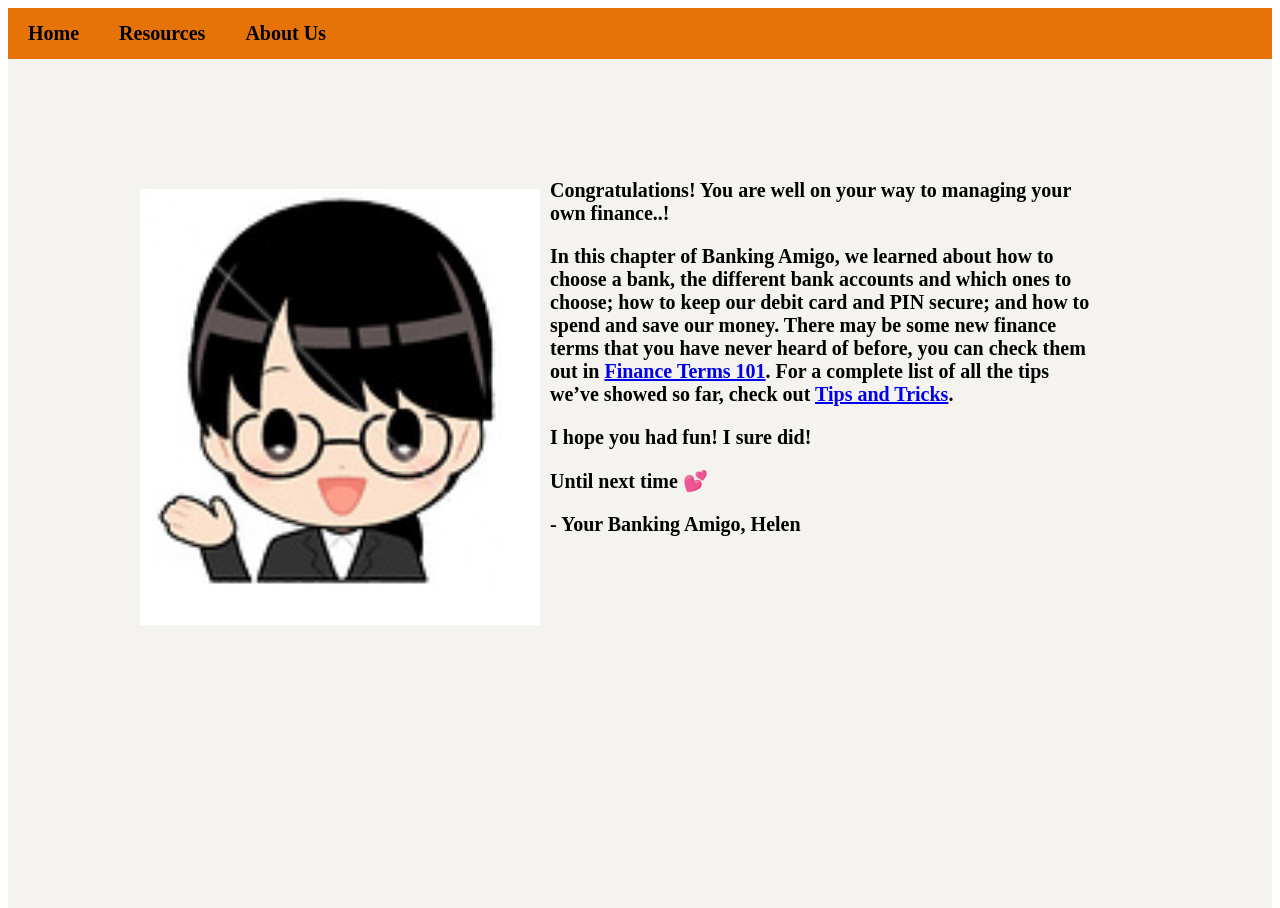
<file: public/end.html>
<!DOCTYPE html>
<html lang="en">
<head>
    <meta charset="UTF-8">
    <meta name="viewport" content="width=device-width, initial-scale=1.0">
    <link rel="stylesheet" href="styles.css">
    <script src="https://ajax.googleapis.com/ajax/libs/jquery/3.5.1/jquery.min.js"></script>
    <link rel="preconnect" href="https://fonts.gstatic.com">
    <link href="https://fonts.googleapis.com/css2?family=Indie+Flower&display=swap" rel="stylesheet">
    <link href="https://fonts.googleapis.com/css2?family=Dosis:wght@500&display=swap" rel="stylesheet">
    <title>Banking Amigo</title>
</head>
<body>
    <!-- <div class="top-banner">Finance Bestie</div> -->
   
    <div class="container">
    <header>
        <nav class="navbar">
            <a class="nav-element" href="index.html">Home</a>
            <div class="dropdown">
              <button class="dropbtn">Resources
                <i class="fa fa-caret-down"></i>
              </button>
              <div class="dropdown-content">
                <a class="nav-element" href="terms.html">Finance Terms 101</a>
                <a class="nav-element" href="tips.html">Tips and Tricks</a>
                <a class="nav-element" href="links.html">Useful Links</a>
              </div>
            </div>
            <a class="nav-element" href="about-us.html">About Us</a>
        </nav>
    </header>
   

      <div id="homepage-div">

        <div>
          <img id="homepage-erika" src="images/Helen-Intro.PNG" width="400">
          <div id="endPage-blurb" class="blurb">
            <p>Congratulations! You are well on your way to managing your own finance..!</p>
            <p>
              In this chapter of Banking Amigo, we learned about how to choose a bank, the different bank accounts and which ones to choose; how to keep our debit card and PIN secure; and how to spend and save our money. There may be some new finance terms that you have never heard of before, you can check them out in <a href="terms.html">Finance Terms 101</a>. For a complete list of all the tips we’ve showed so far, check out  <a href="tips.html">Tips and Tricks</a>.
            </p>

            <p>I hope you had fun! I sure did! </p>
            <p>Until next time 💕</p>
            <p> - Your Banking Amigo, Helen </p>

          </div>
          <div id="clear-float"></div>
        <!-- </div>
        <a href="homepage" class="no-text-decoration">
          <div id="homepage-button">Go back to homepage</div>
        </a>
      </div> -->
     
     
    </div>
   
</body>
</html>
</file>
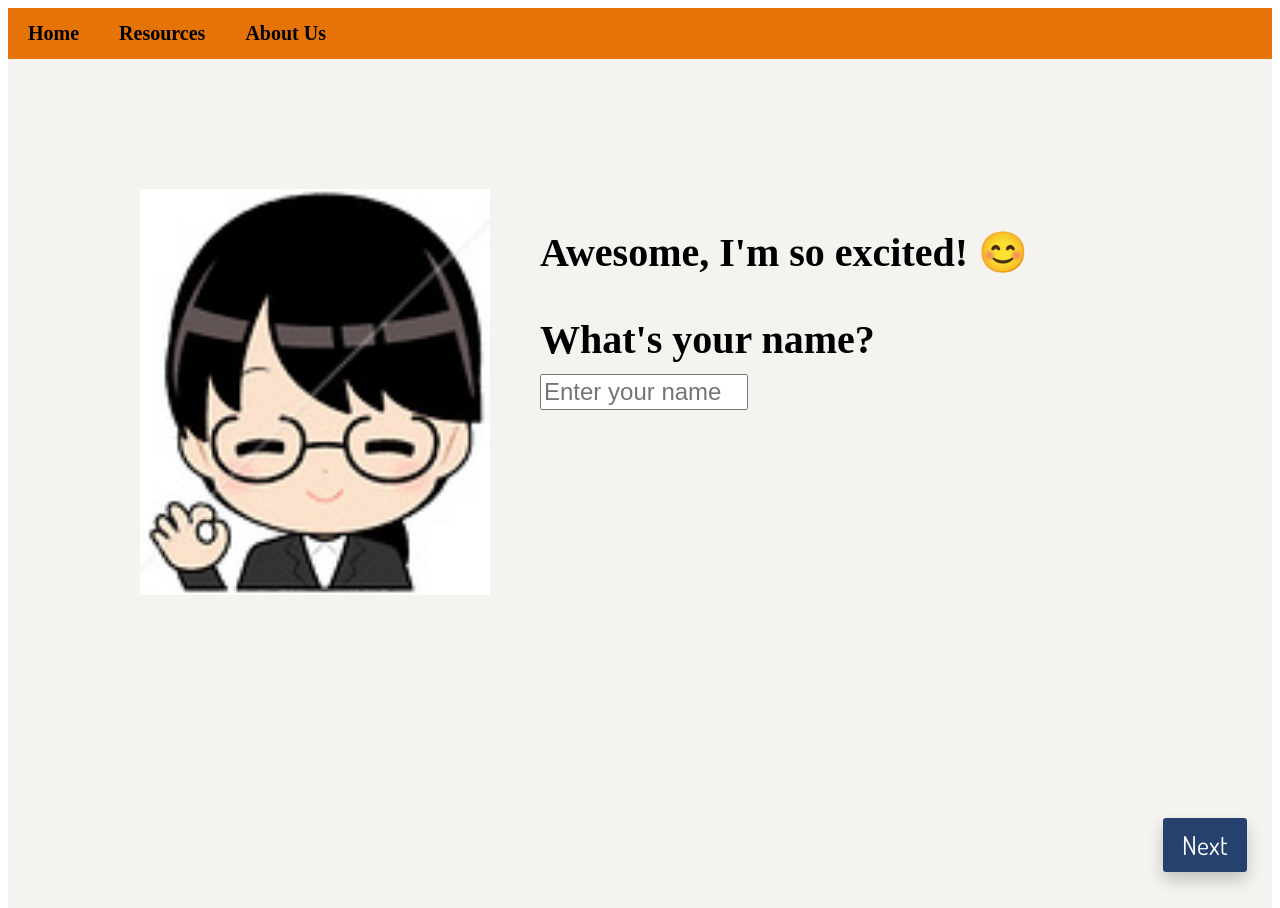
<file: public/name-prompt/name-prompt.html>
<!DOCTYPE html>
<html lang="en">
<head>
    <meta charset="UTF-8">
    <meta name="viewport" content="width=device-width, initial-scale=1.0">
    <link rel="stylesheet" href="../styles.css">
    <script src="https://ajax.googleapis.com/ajax/libs/jquery/3.5.1/jquery.min.js"></script>
    <script src="name-prompt.js"></script>
    <link rel="preconnect" href="https://fonts.gstatic.com"> 
    <link href="https://fonts.googleapis.com/css2?family=Indie+Flower&display=swap" rel="stylesheet"> 
    <link href="https://fonts.googleapis.com/css2?family=Dosis:wght@500&display=swap" rel="stylesheet">
    <title>Banking Amigo</title>
</head>
<body>
    <!-- <div class="top-banner">
        <div>
            <img id="word-only-logo" src="../images/logo-words.png" width="100">
        </div>
    </div> -->
    
    <div class="container">
    <header>
        <nav class="navbar">
            <a class="nav-element" href="../index.html">Home</a>
            <div class="dropdown">
              <button class="dropbtn">Resources
                <i class="fa fa-caret-down"></i>
              </button>
              <div class="dropdown-content">
                <a class="nav-element" href="../terms.html">Finance Terms 101</a>
                <a class="nav-element" href="../tips.html">Tips and Tricks</a>
                <a class="nav-element" href="../links.html">Useful Links</a>
              </div>
            </div>
            <a class="nav-element" href="../about-us.html">About Us</a>
     
        </nav>
    </header>
    

      <div id="name-prompt-div">
          <div>
              <img id="name-prompt-erika" src="../images/Helen-Happy.PNG" width="350">
              <div id="name-prompt-blurb" class="blurb">
                  <p>Awesome, I'm so excited! 😊</p>
                  <form>
                      <div class="form-group">
                      <label for="username">What's your name?</label>
                      <input id='username' type='text' class="form-control"placeholder="Enter your name" required>
                    </div>
                    </form>
              </div>
              <div id="clear-float"></div>
          </div>
      </div>
<!-- 
    <a href='sc1a.html' onclick=getName() class="no-text-decoration" id="name-prompt-button">
        <div class="next-button">Next</div>
    <a> -->

    <div onclick=getName() class="no-text-decoration" id="name-prompt-button">
        <div class="next-button">Next</div>
    <div>

   
  </div>
     
    </div>
    
</body>
</html>
</file>
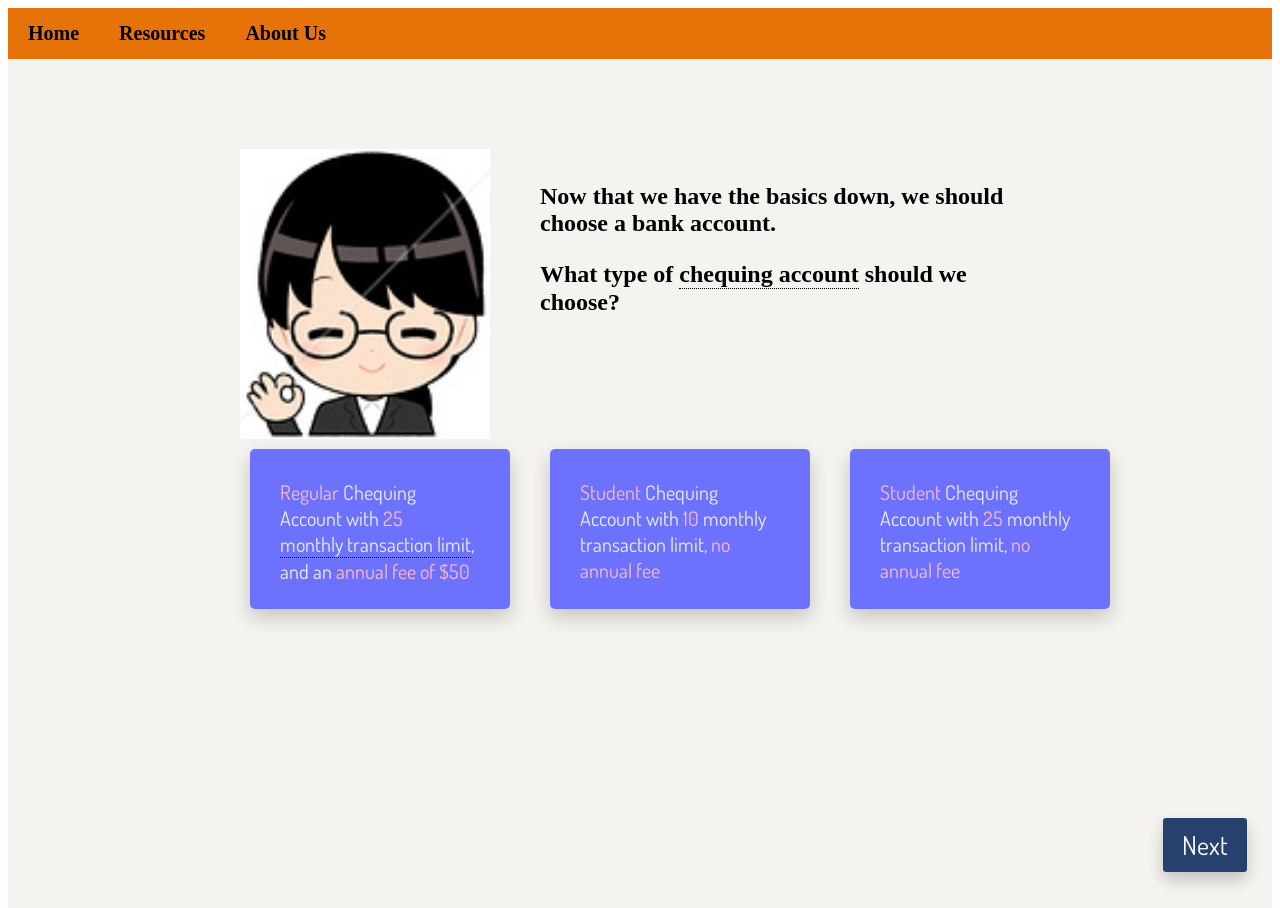
<file: public/scenario-1/sc1b.html>
<!DOCTYPE html>
<html lang="en">
<head>
    <meta charset="UTF-8">
    <meta name="viewport" content="width=device-width, initial-scale=1.0">
    <link rel="stylesheet" href="../styles.css">
    <script src="https://ajax.googleapis.com/ajax/libs/jquery/3.5.1/jquery.min.js"></script>
    <link rel="preconnect" href="https://fonts.gstatic.com"> 
    <link href="https://fonts.googleapis.com/css2?family=Indie+Flower&display=swap" rel="stylesheet"> 
    <link href="https://fonts.googleapis.com/css2?family=Dosis:wght@500&display=swap" rel="stylesheet">
    <script src="sc1b.js"></script>
    <title>Banking Amigo</title>
</head>
<body>
    <!-- <div class="top-banner">Finance Bestie</div> -->
    
    <div class="container">
      <header>
          <nav class="navbar">
              <a class="nav-element" href="../index.html">Home</a>
              <div class="dropdown">
                <button class="dropbtn">Resources
                  <i class="fa fa-caret-down"></i>
                </button>
                <div class="dropdown-content">
                  <a class="nav-element" href="../terms.html">Finance Terms 101</a>
                  <a class="nav-element" href="../tips.html">Tips and Tricks</a>
                  <a class="nav-element" href="../links.html">Useful Links</a>
                </div>
              </div>
              <a class="nav-element" href="../about-us.html">About Us</a>
              
          </nav>
      </header>
    

      <div id="sc1b-div">
        <div>
          <img id="sc1b-erika" src="../images/Helen-Happy.PNG" width="250">
        </div>

        <div id="sc1b-blurb" class="blurb">
          <p>
            Now that we have the basics down, we should choose a bank account. 
          </p>
          <p>
            What type of <span class="tooltip">chequing account<span class="tooltiptext">An account where you can store your money in and use to make purchases.</span></span> should we choose?
          </p>
        </div>
  
  
        <form>
          <div class="option-container">
            <label class="option">
              <input type="radio" name="chequing-acc" value="first-option" required>
              <div class="option-text"><span style="color: #ffbaca">Regular</span> Chequing Account with <span style="color: #ffbaca">25 </span> <span class="tooltip">monthly transaction limit <span class="tooltiptext">The number of transactions (deposit, withdraw and transfer) you can have per month.
              </span></span>, and an <span style="color: #ffbaca">annual fee of $50</span></div>
            </label>
            
            <label class="option">
              <input type="radio" name="chequing-acc" value="second-option">
              <div class="option-text"><span style="color: #ffbaca">Student</span> Chequing Account with <span style="color: #ffbaca">10</span> monthly transaction limit, <span style="color: #ffbaca">no annual fee</span></div>
            </label>
        
            <label class="option">
              <input type="radio" name="chequing-acc" value="third-option">
              <div class="option-text"><span style="color: #ffbaca">Student</span> Chequing Account with <span style="color: #ffbaca">25</span> monthly transaction limit, <span style="color: #ffbaca">no annual fee</span></div>
            </label>
          </div>
        </form>

      </div>
      
      <!-- <a href='sc1c.html' class="no-text-decoration">
          <div class="next-button">Next</div>
      <a>  -->


      <div onclick=goNext() class="no-text-decoration make-pointer" id="sc1b-button-container">
        <div class="next-button">Next</div>
      </div>
    </div>
    
</body>
</html>
</file>
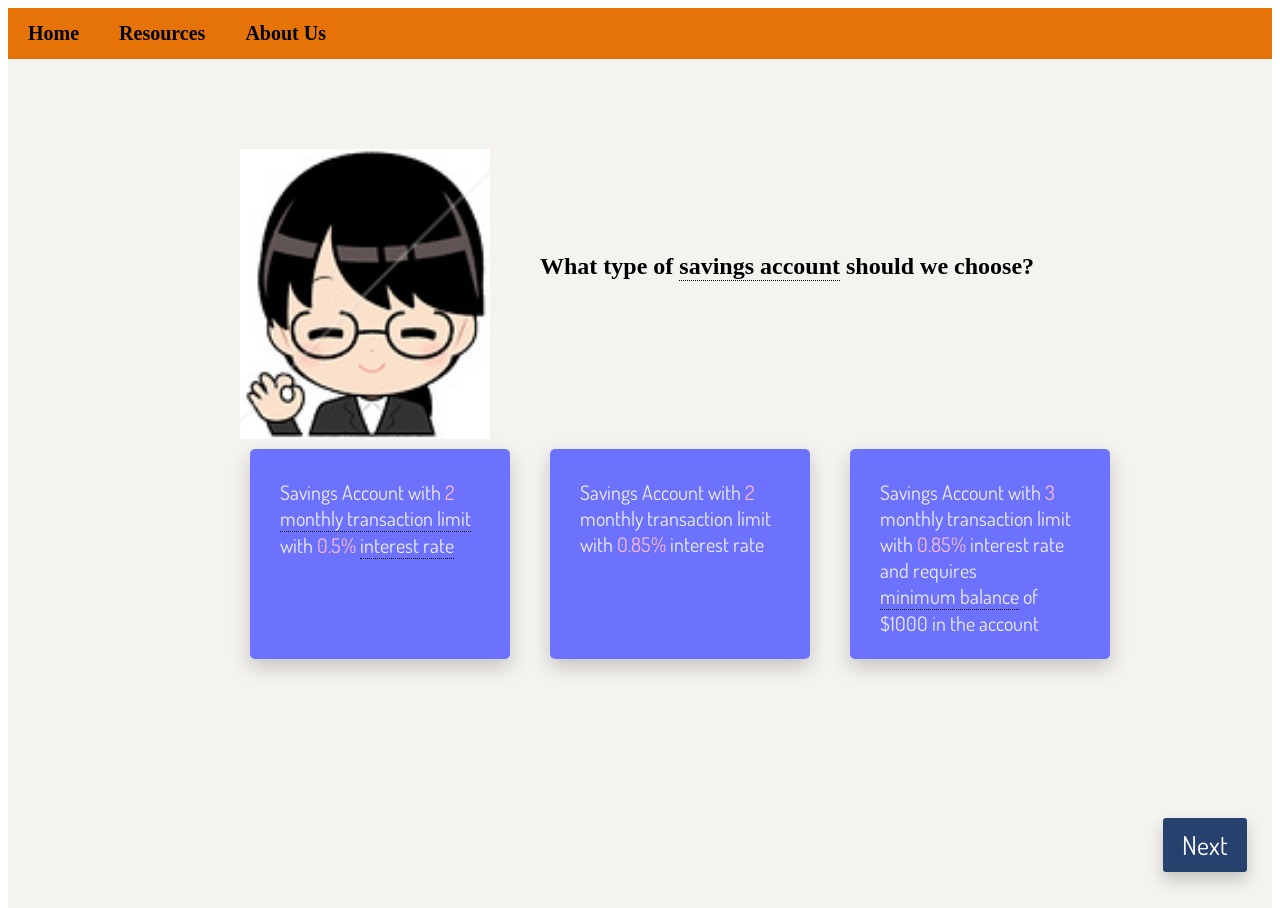
<file: public/scenario-1/sc1c.html>
<!DOCTYPE html>
<html lang="en">
<head>
    <meta charset="UTF-8">
    <meta name="viewport" content="width=device-width, initial-scale=1.0">
    <link rel="stylesheet" href="../styles.css">
    <script src="https://ajax.googleapis.com/ajax/libs/jquery/3.5.1/jquery.min.js"></script>
    <link rel="preconnect" href="https://fonts.gstatic.com"> 
    <link href="https://fonts.googleapis.com/css2?family=Indie+Flower&display=swap" rel="stylesheet"> 
    <link href="https://fonts.googleapis.com/css2?family=Dosis:wght@500&display=swap" rel="stylesheet">
    <script src="sc1c.js"></script>
    <title>Banking Amigo</title>
</head>
<body>
    <!-- <div class="top-banner">Finance Bestie</div> -->
    
    <div class="container">
    <header>
        <nav class="navbar">
            <a class="nav-element" href="../index.html">Home</a>
            <div class="dropdown">
              <button class="dropbtn">Resources
                <i class="fa fa-caret-down"></i>
              </button>
              <div class="dropdown-content">
                <a class="nav-element" href="../terms.html">Finance Terms 101</a>
                <a class="nav-element" href="../tips.html">Tips and Tricks</a>
                <a class="nav-element" href="../links.html">Useful Links</a>
              </div>
            </div>
            <a class="nav-element" href="../about-us.html">About Us</a>
            
        </nav>
    </header>
    

      <div id="sc1b-div">
        <div>
          <img id="sc1b-erika" src="../images/Helen-Happy.PNG" width="250">
        </div>

        <div id="sc1c-blurb" class="blurb" >
          <p>
            What type of <span class="tooltip">savings account<span class="tooltiptext">It's similar to a chequing account, but its main purpose is not to pay for purchases; it is to help your money grow with a savings interest rate.
            </span></span> should we choose?
          </p>
        </div>
  
  
      <form>
        <div class="option-container">
          <label class="option">
            <input type="radio" name="chequing-acc" value="first-option" required>
            <div class="option-text" id="bigger-option-text">Savings Account with <span style="color: #ffbaca">2 </span><span class="tooltip">monthly transaction limit<span class="tooltiptext">The number of transactions (deposit, withdraw and transfer) you can have per month.</span></span> with <span style="color: #ffbaca">0.5% </span>
                <span class="tooltip">interest rate<span class="tooltiptext">It's a feature of the saving account. If the interest rate is 2%, the money in your savings account will grow 2% each year.</span></span></div>
          </label>
          
          <label class="option">
            <input type="radio" name="chequing-acc" value="second-option">
            <div class="option-text" id="bigger-option-text">Savings Account with <span style="color: #ffbaca">2</span> monthly transaction limit with <span style="color: #ffbaca">0.85%</span> interest rate </div>
          </label>
      
          <label class="option">
            <input type="radio" name="chequing-acc" value="third-option">
            <div class="option-text" id="bigger-option-text">Savings Account with <span style="color: #ffbaca">3</span> monthly transaction limit with <span style="color: #ffbaca">0.85%</span> interest rate and requires <span class="tooltip">minimum balance<span class="tooltiptext">Sometimes an account requires you to keep a minimum balance, for example, a minimum balance of $50; then you cannot have money less $50 in the account.</span></span> of $1000 in the account </div> 
          </label>
        </div>
      </form>

      </div>
      
    <!-- <a href='sc1c.html' class="no-text-decoration">
        <div class="next-button">Next</div>
    <a>  -->


    <div onclick=goNext() class="no-text-decoration make-pointer" id="sc1b-button-container">
      <div class="next-button">Next</div>
    </div>
    </div>
    
</body>
</html>
</file>
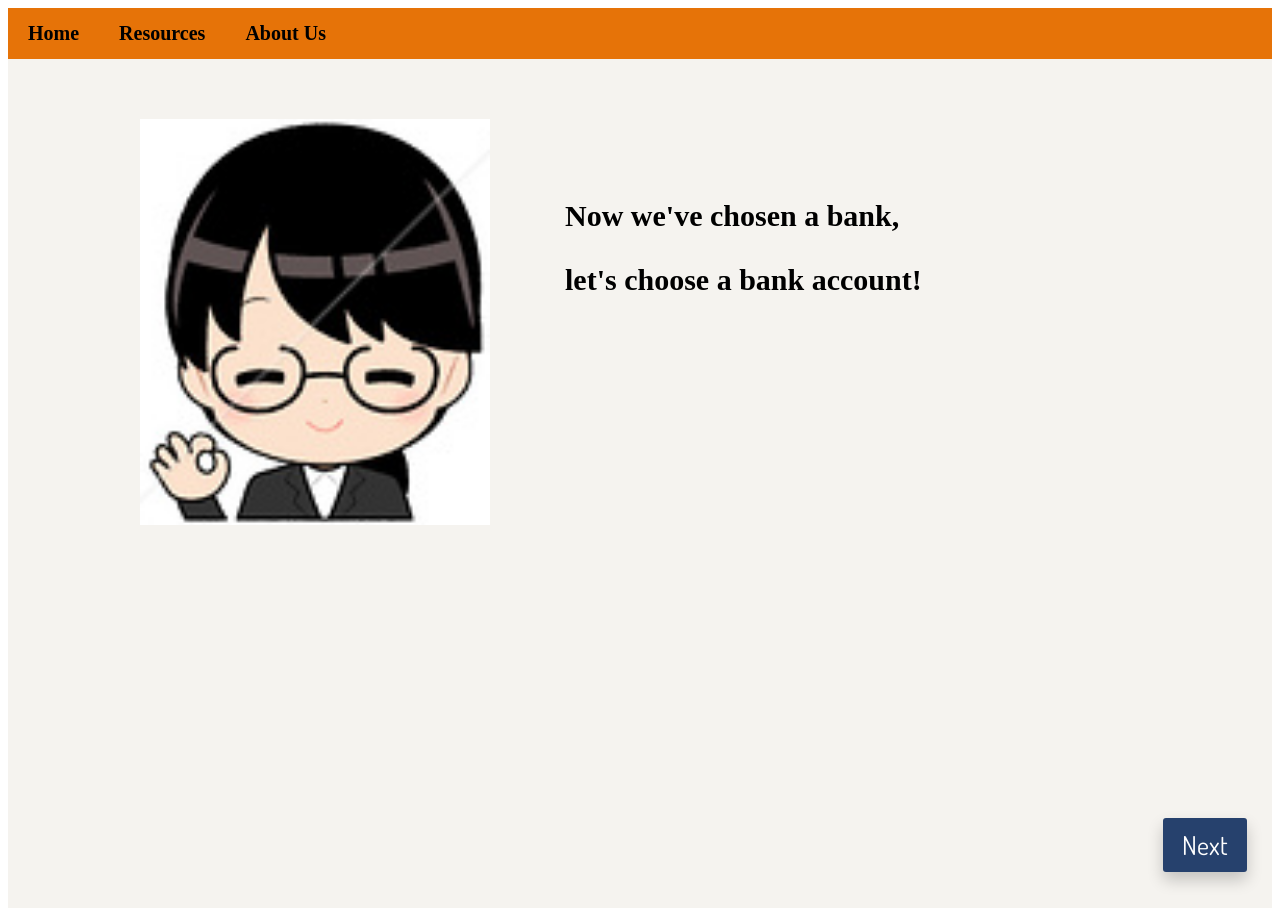
<file: public/scenario-2/sc2a.html>
<!DOCTYPE html>
<html lang="en">
<head>
    <meta charset="UTF-8">
    <meta name="viewport" content="width=device-width, initial-scale=1.0">
    <link rel="stylesheet" href="../styles.css">
    <script src="https://ajax.googleapis.com/ajax/libs/jquery/3.5.1/jquery.min.js"></script>
    <link rel="preconnect" href="https://fonts.gstatic.com"> 
    <link href="https://fonts.googleapis.com/css2?family=Indie+Flower&display=swap" rel="stylesheet"> 
    <link href="https://fonts.googleapis.com/css2?family=Dosis:wght@500&display=swap" rel="stylesheet">
    <script src="sc2a.js"></script>
    <title>Banking Amigo</title>
</head>
<body>
    <!-- <div class="top-banner">Finance Bestie</div> -->
    
    <div class="container">
    <header>
        <nav class="navbar">
            <a class="nav-element" href="../index.html">Home</a>
            <div class="dropdown">
              <button class="dropbtn">Resources
                <i class="fa fa-caret-down"></i>
              </button>
              <div class="dropdown-content">
                <a class="nav-element" href="../terms.html">Finance Terms 101</a>
                <a class="nav-element" href="../tips.html">Tips and Tricks</a>
                <a class="nav-element" href="../links.html">Useful Links</a>
              </div>
            </div>
            <a class="nav-element" href="../about-us.html">About Us</a>
            
        </nav>
    </header>
    

      <div id="sc2a-div">
        <div>
            <img id="name-prompt-erika" src="../images/Helen-Happy.PNG" width="350">
        </div>

      <div id="sc2a-top-div"> 
        <p id="sc1a-name" class="blurb"></p>
        <div id='sc2a-first-sentence' class="sc1a-blurb blurb">
          <p>Now we've chosen a bank,</p>
          <p>let's choose a bank account!</p></div> 
      </div> 
    </div>
    <div id="sc1a-button-container">
      <div onclick=sc2aAnimations1() class="make-pointer next-button">Next</div>
    </div>
</body>
</html>
</file>
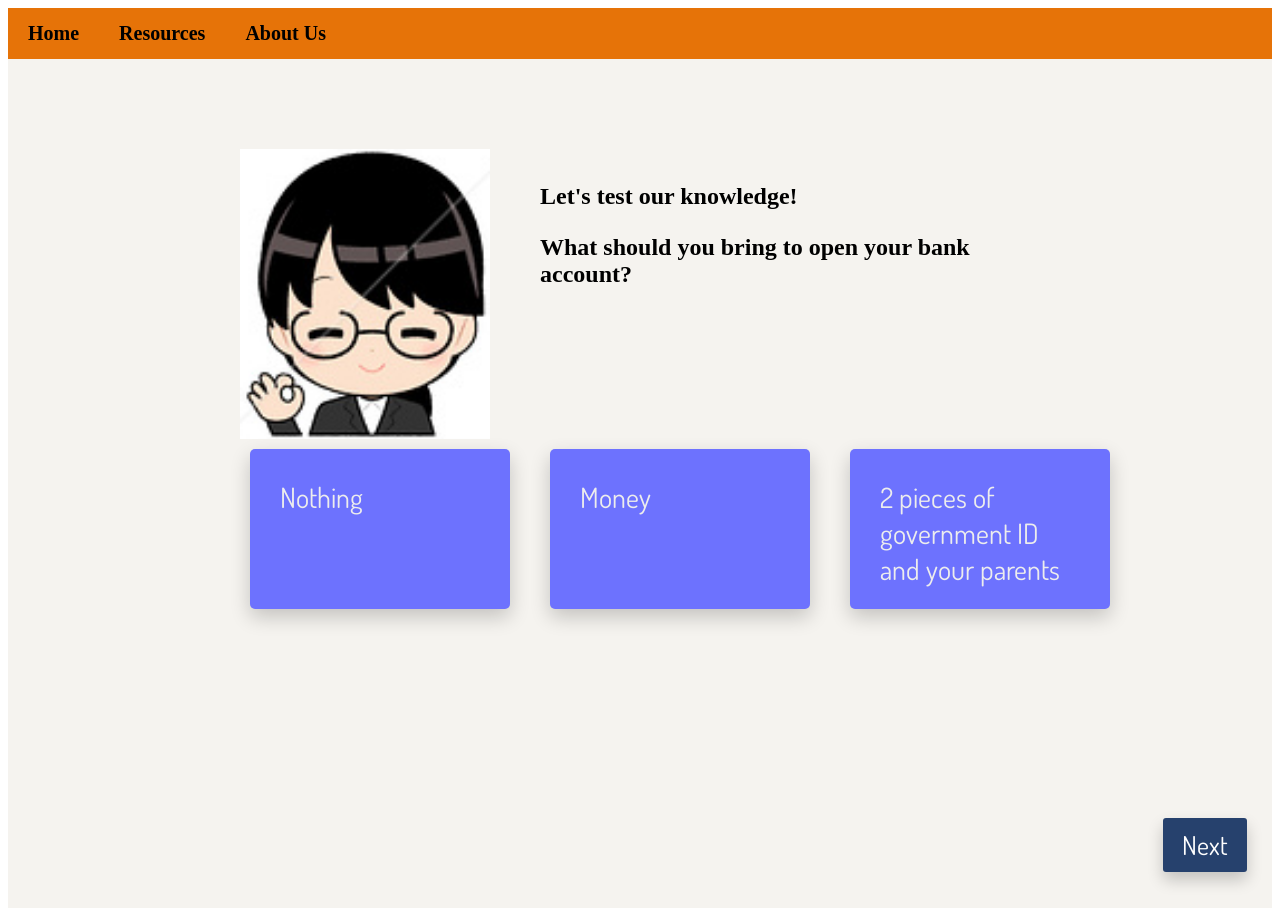
<file: public/scenario-2/sc2b.html>
<!DOCTYPE html>
<html lang="en">
<head>
    <meta charset="UTF-8">
    <meta name="viewport" content="width=device-width, initial-scale=1.0">
    <link rel="stylesheet" href="../styles.css">
    <script src="https://ajax.googleapis.com/ajax/libs/jquery/3.5.1/jquery.min.js"></script>
    <link rel="preconnect" href="https://fonts.gstatic.com"> 
    <link href="https://fonts.googleapis.com/css2?family=Indie+Flower&display=swap" rel="stylesheet"> 
    <link href="https://fonts.googleapis.com/css2?family=Dosis:wght@500&display=swap" rel="stylesheet">
    <script src="sc2b.js"></script>
    <title>Banking Amigo</title>
</head>
<body>
    <!-- <div class="top-banner">Finance Bestie</div> -->
    
    <div class="container">
    <header>
        <nav class="navbar">
            <a class="nav-element" href="../index.html">Home</a>
            <div class="dropdown">
              <button class="dropbtn">Resources
                <i class="fa fa-caret-down"></i>
              </button>
              <div class="dropdown-content">
                <a class="nav-element" href="../terms.html">Finance Terms 101</a>
                <a class="nav-element" href="../tips.html">Tips and Tricks</a>
                <a class="nav-element" href="../links.html">Useful Links</a>
              </div>
            </div>
            <a class="nav-element" href="../about-us.html">About Us</a>
            
        </nav>
    </header>
    

      <div id="sc1b-div">
        <div>
          <img id="sc1b-erika" src="../images/Helen-Happy.PNG" width="250">
        </div>

        <div id="sc1b-blurb" class="blurb">
          <!-- <p>
            Now that we have the basics down, we should choose a bank account. 
          </p> -->
          <p>Let's test our knowledge!</p>
           <p>What should you bring to open your bank account?</p>
         
        </div>
  
    <form> 
        <div class="option-container">
          <label class="option">
            <input type="radio" name="chequing-acc" value="first-option" required>
            <div class="option-text" id="big-option-font">Nothing</div>
          </label>
          
          <label class="option">
            <input type="radio" name="chequing-acc" value="second-option">
            <div class="option-text" id="big-option-font">Money</div>
          </label>
      
          <label class="option">
            <input type="radio" name="chequing-acc" value="third-option">
            <div class="option-text" id="big-option-font">2 pieces of government ID and your parents </div>
          </label>
        </div>
      </form>
      </div>
      
      <div onclick=goNext() class="no-text-decoration make-pointer" id="sc1b-button-container">
        <div class="next-button">Next</div>
      </div>
    
</body>
</html>
</file>
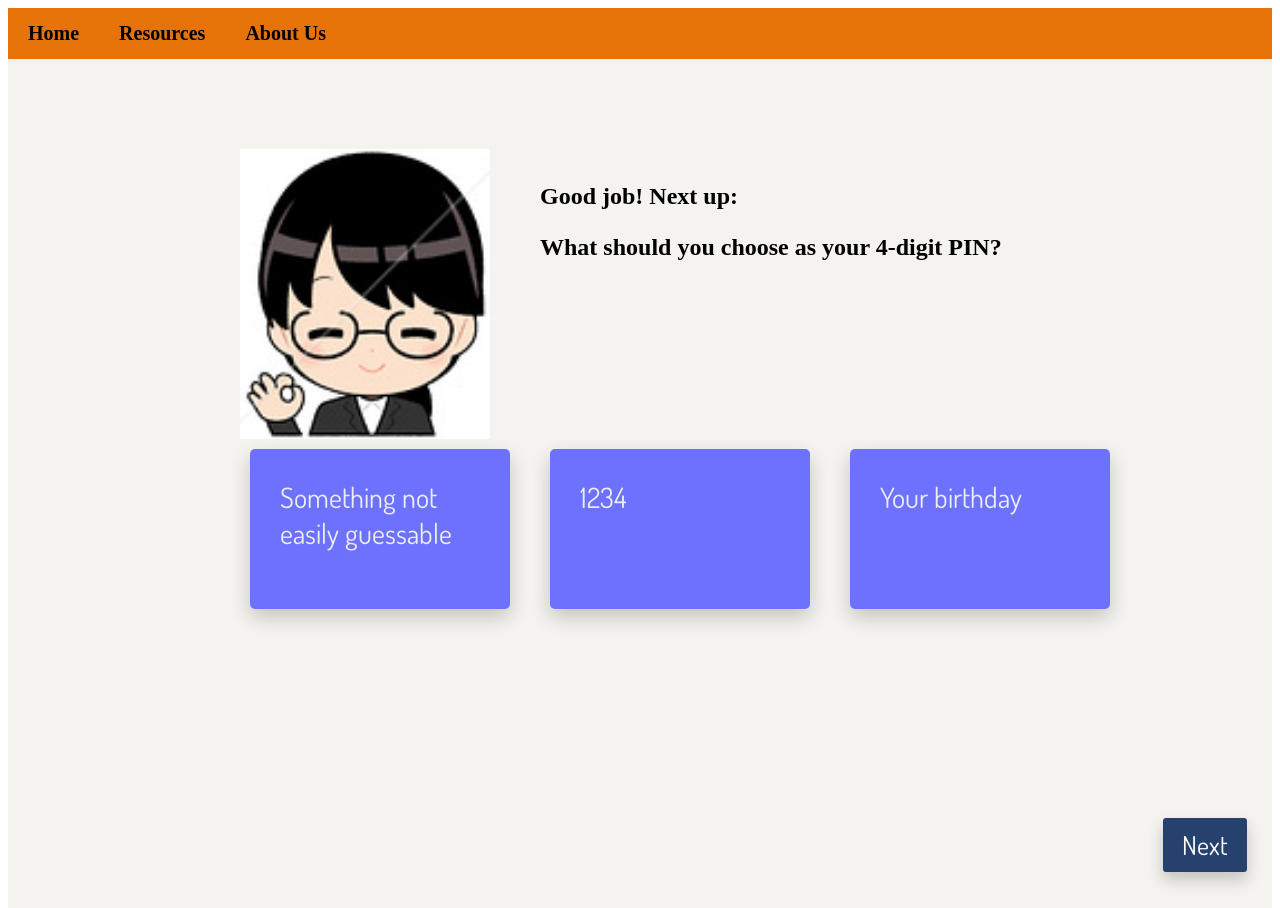
<file: public/scenario-2/sc2c.html>
<!DOCTYPE html>
<html lang="en">
<head>
    <meta charset="UTF-8">
    <meta name="viewport" content="width=device-width, initial-scale=1.0">
    <link rel="stylesheet" href="../styles.css">
    <script src="https://ajax.googleapis.com/ajax/libs/jquery/3.5.1/jquery.min.js"></script>
    <link rel="preconnect" href="https://fonts.gstatic.com"> 
    <link href="https://fonts.googleapis.com/css2?family=Indie+Flower&display=swap" rel="stylesheet"> 
    <link href="https://fonts.googleapis.com/css2?family=Dosis:wght@500&display=swap" rel="stylesheet">
    <script src="sc2c.js"></script>
    <title>Banking Amigo</title>
</head>
<body>
    <!-- <div class="top-banner">Finance Bestie</div> -->
    
    <div class="container">
    <header>
        <nav class="navbar">
            <a class="nav-element" href="../index.html">Home</a>
            <div class="dropdown">
              <button class="dropbtn">Resources
                <i class="fa fa-caret-down"></i>
              </button>
              <div class="dropdown-content">
                <a class="nav-element" href="../terms.html">Finance Terms 101</a>
                <a class="nav-element" href="../tips.html">Tips and Tricks</a>
                <a class="nav-element" href="../links.html">Useful Links</a>
              </div>
            </div>
            <a class="nav-element" href="../about-us.html">About Us</a>

        </nav>
    </header>
    

      <div id="sc1b-div">
        <div>
          <img id="sc1b-erika" src="../images/Helen-Happy.PNG" width="250">
        </div>

        <div id="sc1b-blurb" class="blurb">
          <!-- <p>
            Now that we have the basics down, we should choose a bank account. 
          </p> -->
          <p> Good job! Next up:  </p>
           <p>  What should you choose as your 4-digit PIN?  </p>
         
        </div>
  
    <form> 
        <div class="option-container">
          <label class="option">
            <input type="radio" name="chequing-acc" value="first-option" required>
            <div class="option-text" id="big-option-font">Something not easily guessable</div>
          </label>
          
          <label class="option">
            <input type="radio" name="chequing-acc" value="second-option">
            <div class="option-text" id="big-option-font">1234</div>
          </label>
      
          <label class="option">
            <input type="radio" name="chequing-acc" value="third-option">
            <div class="option-text" id="big-option-font">Your birthday </div>
          </label>
        </div>
      </form>
      </div>
      
      <div onclick=goNext() class="no-text-decoration make-pointer" id="sc1b-button-container">
        <div class="next-button">Next</div>
      </div>
    
</body>
</html>
</file>
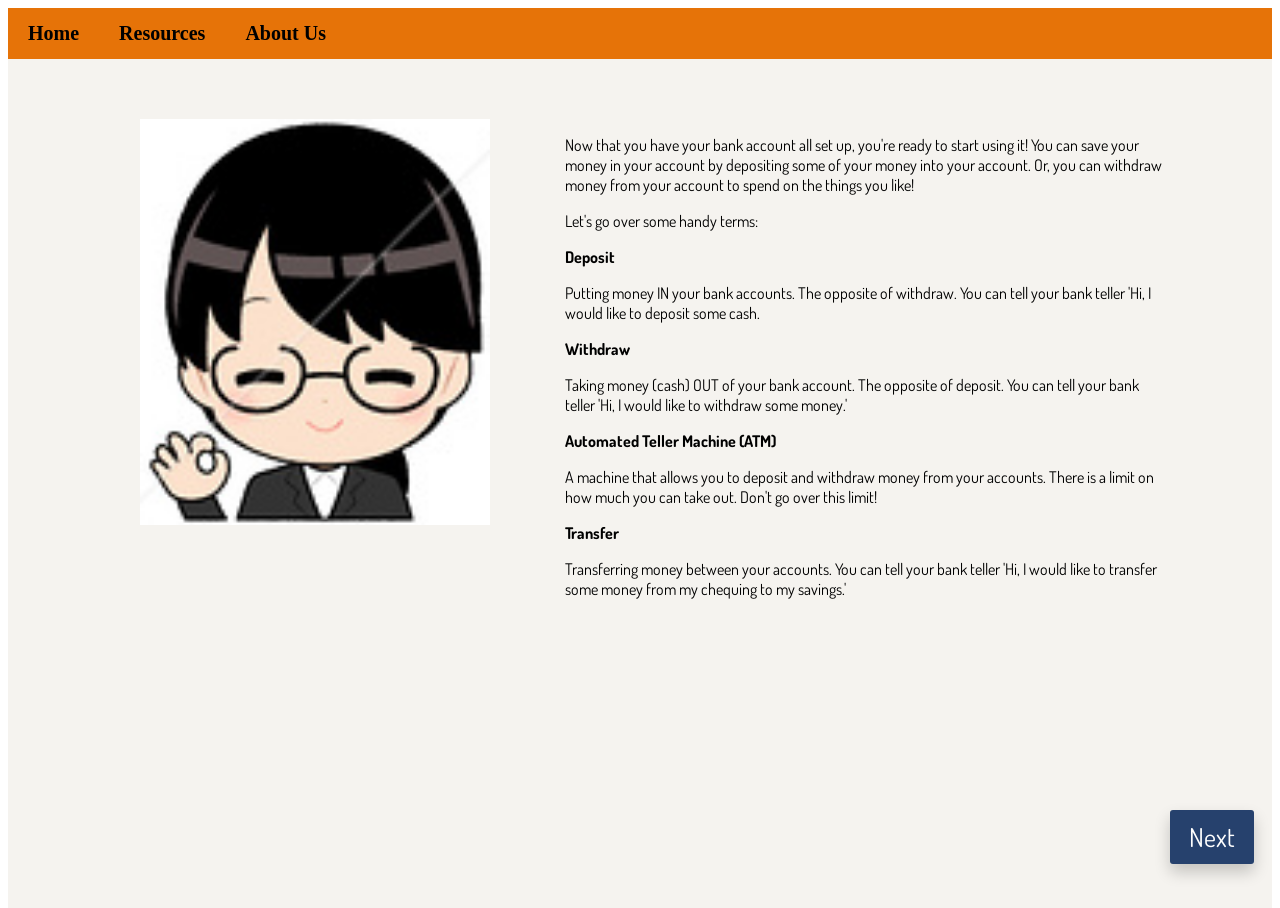
<file: public/scenario-4/sc4a.html>
<!DOCTYPE html>
<html lang="en">
<head>
    <meta charset="UTF-8">
    <meta name="viewport" content="width=device-width, initial-scale=1.0">
    <link rel="stylesheet" href="../styles.css">
    <script src="https://ajax.googleapis.com/ajax/libs/jquery/3.5.1/jquery.min.js"></script>
    <link rel="preconnect" href="https://fonts.gstatic.com"> 
    <link href="https://fonts.googleapis.com/css2?family=Indie+Flower&display=swap" rel="stylesheet"> 
    <link href="https://fonts.googleapis.com/css2?family=Dosis:wght@500&display=swap" rel="stylesheet">
    <title>Banking Amigo</title>
</head>
<body>

  <!-- <div class="top-banner">Finance Bestie</div> -->
    <div class="container">
    <header>
        <nav class="navbar">
            <a class="nav-element" href="../index.html">Home</a>
            <div class="dropdown">
              <button class="dropbtn">Resources
                <i class="fa fa-caret-down"></i>
              </button>
              <div class="dropdown-content">
                <a class="nav-element" href="../terms.html">Finance Terms 101</a>
                <a class="nav-element" href="../tips.html">Tips and Tricks</a>
                <a class="nav-element" href="../links.html">Useful Links</a>
              </div>
            </div>
            <a class="nav-element" href="../about-us.html">About Us</a>
            
        </nav>
    </header>
    

      <div id="sc2a-div">
        <div>
            <img id="name-prompt-erika" src="../images/Helen-Happy.PNG" width="350">
        </div>

      <div id="sc2a-top-div"> 
        <p id="sc1a-name" class="blurb"></p>
        <div  class="endPage-blurb">
         <p>Now that you have your bank account all set up, you're ready to start using it! You can save your money in your account by depositing some of your money into your account. Or, you can withdraw money from your account to spend on the things you like! </p>
         <p>Let's go over some handy terms:</p>
         <div>
          <div>
            <p><b> Deposit</b></p>
            <p>Putting money IN your bank accounts. The opposite of withdraw. You can tell your bank teller 'Hi, I would like to deposit some cash.  <p>
          </div>

          <div>
           <p> <b>Withdraw</b> </p>
           <p>Taking money (cash) OUT of your bank account. The opposite of deposit. You can tell your bank teller 'Hi, I would like to withdraw some money.' 
          </p>
          </div>
      
          <div> 
            <p> <b>Automated Teller Machine (ATM)</b> </p>
            <p>A machine that allows you to deposit and withdraw money from your accounts. There is a limit on how much you can take out. Don't go over this limit! 
            </p>
          </div> 

          <div>
            <p> <b> Transfer </b> </p>
            <p>Transferring money between your accounts. You can tell your bank teller 'Hi, I would like to transfer some money from my chequing to my savings.'
            </p>

          </div>
        
        
         </div>

        </div> 
      </div> 
    </div>
      <!-- <div class="make-pointer next-button">
        <a href="sc4b.html" class='no-text-decoration'>Next</a>
      </div> -->

    </div>
    <a href="sc4b.html" class="no-text-decoration next-button make-pointer">
        <div id="next-button">Next</div>
    </a>
</div>
</body>
</html>
</file>
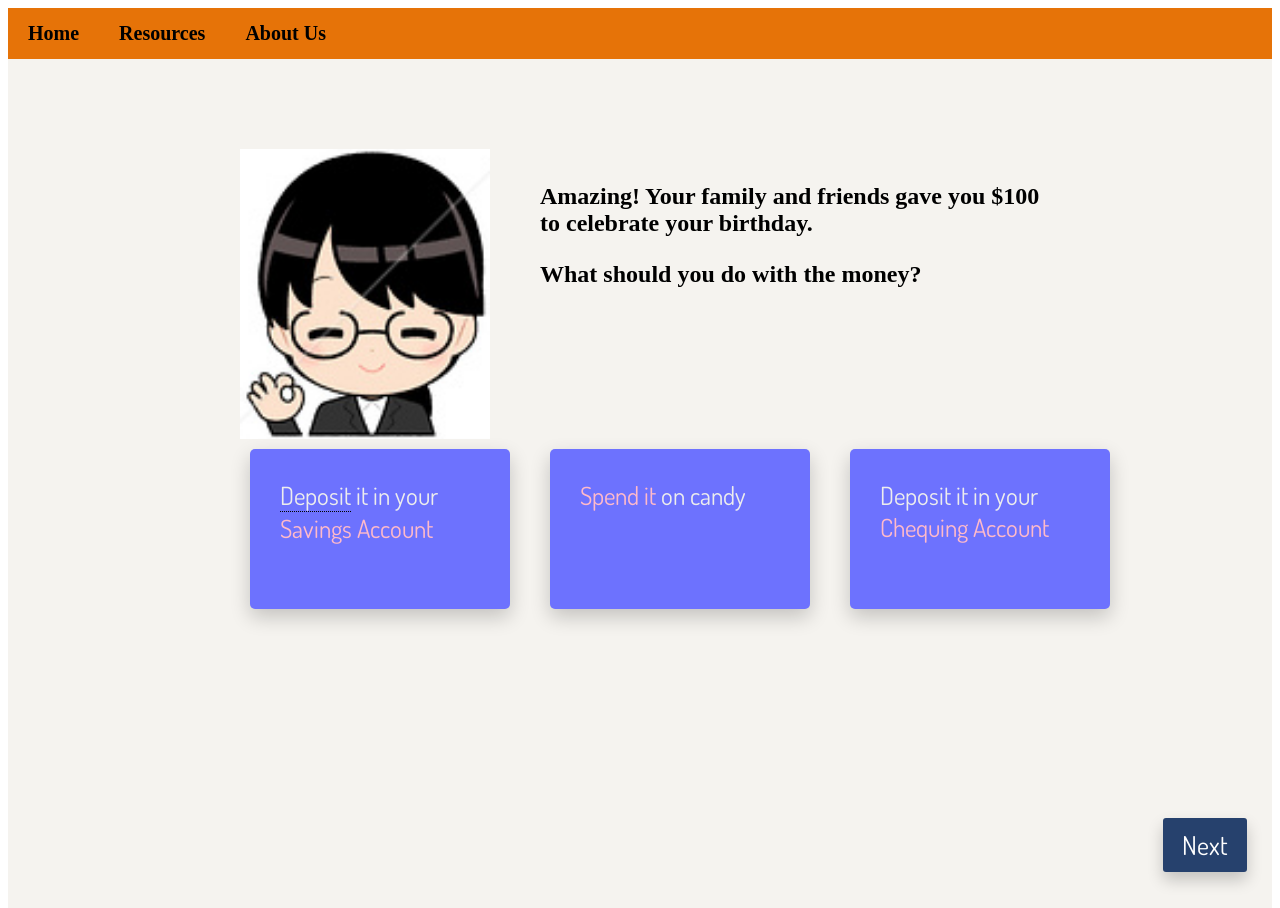
<file: public/scenario-4/sc4b.html>
<!DOCTYPE html>
<html lang="en">
<head>
    <meta charset="UTF-8">
    <meta name="viewport" content="width=device-width, initial-scale=1.0">
    <link rel="stylesheet" href="../styles.css">
    <script src="https://ajax.googleapis.com/ajax/libs/jquery/3.5.1/jquery.min.js"></script>
    <link rel="preconnect" href="https://fonts.gstatic.com"> 
    <link href="https://fonts.googleapis.com/css2?family=Indie+Flower&display=swap" rel="stylesheet"> 
    <link href="https://fonts.googleapis.com/css2?family=Dosis:wght@500&display=swap" rel="stylesheet">
    <script src="sc4.js"></script>
    <title>Banking Amigo</title>
</head>
<body>
    <!-- <div class="top-banner">Finance Bestie</div> -->
    
    <div class="container">
      <header>
          <nav class="navbar">
              <a class="nav-element" href="../index.html">Home</a>
              <div class="dropdown">
                <button class="dropbtn">Resources
                  <i class="fa fa-caret-down"></i>
                </button>
                <div class="dropdown-content">
                  <a class="nav-element" href="../terms.html">Finance Terms 101</a>
                  <a class="nav-element" href="../tips.html">Tips and Tricks</a>
                  <a class="nav-element" href="../links.html">Useful Links</a>
                </div>
              </div>
              <a class="nav-element" href="../about-us.html">About Us</a>
             
          </nav>
      </header>
    

      <div id="sc1b-div">
        <div>
          <img id="sc1b-erika" src="../images/Helen-Happy.PNG" width="250">
        </div>

        <div id="sc1b-blurb" class="blurb">
          <p>
              Amazing! Your family and friends gave you $100 to celebrate your birthday.
          </p>
          <p>
              What should you do with the money? 
          </p>
        </div>
  
  
        <form>
          <div class="option-container">
            <label class="option">
              <input type="radio" name="first-deposit" value="first-option" required>
              <div class="option-text" id="sc4-option-text"> <span class="tooltip">Deposit<span class="tooltiptext">Putting money IN your bank accounts. The opposite of withdraw. You can tell your bank teller 'Hi, I would like to deposit some cash'</span></span> it in your <span style="color: #ffbaca"> Savings Account</span></div>
            </label>
            
            <label class="option">
              <input type="radio" name="first-deposit" value="second-option">
              <div class="option-text" id="sc4-option-text"><span style="color: #ffbaca">Spend it </span> on candy</div>
            </label>
        
            <label class="option">
              <input type="radio" name="first-deposit" value="third-option">
              <div class="option-text" id="sc4-option-text">Deposit it in your <span style="color: #ffbaca"> Chequing Account</span></div>
            </label>
          </div>
        </form>

    
      </div>

      <div onclick=goNext() class="no-text-decoration make-pointer" id="sc4-button-container">
        <div class="next-button">Next</div>
      </div>
      
     
    </div>
    
</body>
</html>
</file>
<file: public/styles.css>
html, body {
    height: 100%;
}

body {
  font-family: 'Dosis', sans-serif;
}

.tooltip {
  position: relative;
  display: inline-block;
  border-bottom: 1px dotted black;
}

.tooltip .tooltiptext {
  visibility: hidden;
  width: 200px;
  background-color: black;
  color: #fff;
  text-align: left;
  border-radius: 6px;
  padding: 5px;
  font-family: 'Dosis', sans-serif;
  font-size: 16px;

  /* Position the tooltip */
  position: absolute;
  z-index: 1;
}

.tooltip:hover .tooltiptext {
  visibility: visible;
}

.navbar {
    overflow: hidden;
    background-color: #e67308;
    margin-bottom: 10px;
}

.nav-element {
    float: left;
    font-size: 20px;
    font-family: 'Ink free';
    color: black;
    font-weight: bold;
    text-align: center;
    padding: 14px 20px;
    text-decoration: none;
}

.dropdown .dropbtn {
    font-size: 20px;
    border: none;
    outline: none;
    color: black;
    font-weight: bold;
    /* text-shadow: 2px 2px 2px white; */
    padding: 14px 20px;
    background-color: inherit;
    font-family: 'Ink free'; /*  for vertical align on mobile phones */
    margin: 0; /* for vertical align on mobile phones */
  }

.dropdown {
    float: left;
    overflow: hidden;
}

.nav-element:hover, .dropdown:hover .dropbtn {
    background-color: white;
}

/* Dropdown content (hidden by default) */
  .dropdown-content {
    display: none;
    position: absolute;
    background-color: #f37208;
    min-width: 160px;
    box-shadow: 0px 8px 16px 0px rgba(0,0,0,0.2);
    z-index: 1;
  }
  
  /* Links inside the dropdown*/
  .dropdown-content a {
    float: none;
    color: black;
    padding: 12px 16px;
    text-decoration: none;
    display: block;
    text-align: left;
  }

/*Add a grey background color to dropdown links on hover*/
  .dropdown-content a:hover {
    background-color: #e9b50a;
  }
  
  /* Show the dropdown menu on hover */
  .dropdown:hover .dropdown-content {
    display: block;
  }

/* .top-banner {
    width: 100%;
    height: 5%;
    background: white;
    font-size: 30px;
    font-weight: bolder;
    margin-left: 1%;
} */

/* .top-banner {
  height: 5%;
  width: 100%;
  background: white;
} */

#word-only-logo {
  position: absolute;
  float: right;
  top: -20px;
  right: 5px;
}

.container {
    /*background-image: url('images/background.png');*/
    background-color: rgb(245, 243, 239);
    height: 100%;
    background-position: center;
    background-repeat: no-repeat;
    background-size: cover;
    position: relative;
}

.text-container {
    margin-top: 100px;
    margin: auto;
    width: 800px;
}

.about-us-text-container {
  padding-top: 100px;
  margin: auto;
  width: 800px;
}

.terms-row {
    display: flex;
}

.terms-column {
    flex: 50%;
    padding: 0px 20px 0px 20px;
}

#homepage-div {
  top: 120px;
  width: 1000px;
  position: relative;
  margin: auto;
}

#homepage-erika {
  float: left;
}

#homepage-blurb {
  position: relative;
  top: -30px;
  right: 100px;
  float: right;
  width: 400px;
  font-size: 24px;
  font-weight: bold;
}

#clear-float {
  clear: both;
}

#homepage-button {
  width: 160px;
  height: 60px;
  background-color: #f37208;
  font-size: 20px;
  color: black;
  margin: auto;
  text-align: center;
  line-height: 60px;
  font-weight: bolder;
  box-shadow: 4px 3px 8px 1px #969696;
  font-family: 'Ink free', cursive;
}

.no-text-decoration {
  text-decoration: none;
}

#name-prompt-div {
  top: 120px;
  width: 1000px;
  position: relative;
  margin: auto;
  /* background-color:antiquewhite; */
}

#name-prompt-erika {
  float: left;
}

#name-prompt-blurb {
  position: relative;
  right: 100px;
  float: right;
  width: 500px;
  font-size: 40px;
  font-weight: bold;
}

#username {
  font-size: 24px;
  width: 200px;
  height: 30px;
}

.blurb {
  font-family:'Ink free', cursive;

}

#name-prompt-button {
  position: absolute;
  right: 2%;
  bottom: 4%;
  cursor: pointer;
}

#sc1a-button-container {
  position: absolute;
  right: 2%;
  bottom: 4%;
}

.next-button {
  width: 80px;
  height: 50px;
  color: white;
  background-color: #26416d;
  padding: 2px;
  font-size: 26px;
  text-align: center;
  line-height: 50px;
  position: absolute;
  border-radius: 3px;
  box-shadow: 0px 8px 16px 0px rgba(0,0,0,0.2);
  right: 2%;
  bottom: 4%;
  /* font-family: 'Indie Flower', cursive; */
}

.make-pointer {
  cursor: pointer;
}


#sc1b-div {
  top: 80px;
  width: 800px;
  position: relative;
  margin: auto;
}

#sc1b-erika {
  float: left;
}

#sc1b-blurb {
  position: relative;
  top: 10px;
  /* right: 200px; */
  float: right;
  width: 500px;
  font-size: 24px;
  font-weight: bold;
}

#sc1c-blurb {
  position: relative;
  top: 80px;
  /* right: 200px; */
  float: right;
  width: 500px;
  font-size: 24px;
  font-weight: bold;
}

.option-container {
  position: absolute;
  top: 300px;
  width: 900px;
  margin: auto;
  display: flex;
}

/* HIDE RADIO */
/* width and height are not 0 so the validation message still appears */
[type=radio] { 
  position: absolute;
  opacity: 0;
  width: 0px;
  height: 0px;
  /* top: 100px; */
}

/* radio button text box styles */
.option {
  cursor: pointer;
  position: relative;
  width: 80px;
  margin-left: 10px;
  margin-right: 10px;
  flex: 1;
}

/* radio button text styles */
.option-text {
  background-color: rgb(109, 114, 254);
  box-shadow: 0px 8px 20px 0px rgba(0,0,0,0.2);

  width: 200px;
  height: 100px;
  padding: 30px;
  color: rgb(237, 237, 237);
  font-size: 20px;
  border-radius: 5px;
}

#sc4-option-text {
  font-size: 25px;
}

#bigger-option-text {
  height: 150px;
}

#big-option-font {
  font-size: 28px;
}

/* CHECKED STYLES */
[type=radio]:checked + div {
  /* outline: 3px solid black; */
  box-shadow: 0 0 0 4px black;
  border-radius: 5px;
}

.sc1a-blurb {
  font-size: 30px;
  font-weight: bold;
}

#sc1a-top-div {
  position: relative;
  top: 50px;
  left: 25px;
  float: right;
  width: 600px;
}


#sc2a-div {
  top: 50px;
  width: 1000px;
  position: relative;
  margin: auto;
}

#sc2a-top-div {
  position: relative;
  /* top: 50px; */
  left: 25px;
  float: right;
  width: 600px;
}

#sc2a-first-sentence {
  position: relative;
  top: 50px;
}


#term-intro {
  margin-top:-110px;
}

.sc1a-terms {
  font-size: 20px;
  padding: 10px;
}

.sc1a-tips {
  font-size: 20px;
  padding: 10px;
}

#endPage-blurb {
  position: relative;
  top: -30px;
  right: 40px;
  float: right;
  width: 550px;
  font-size: 20px;
  font-weight: bolder;
}

#sc5-option-text {
  font-size: 18.5px;
}

#finance-terms {
  position: relative;
  left: 10px;
}


#links-blurb {
  position: relative;
  top: -30px;
  right: 20px;
  float: right;
  width: 400px;
  font-size: 24px;
  font-weight: bold;
}
</file>
